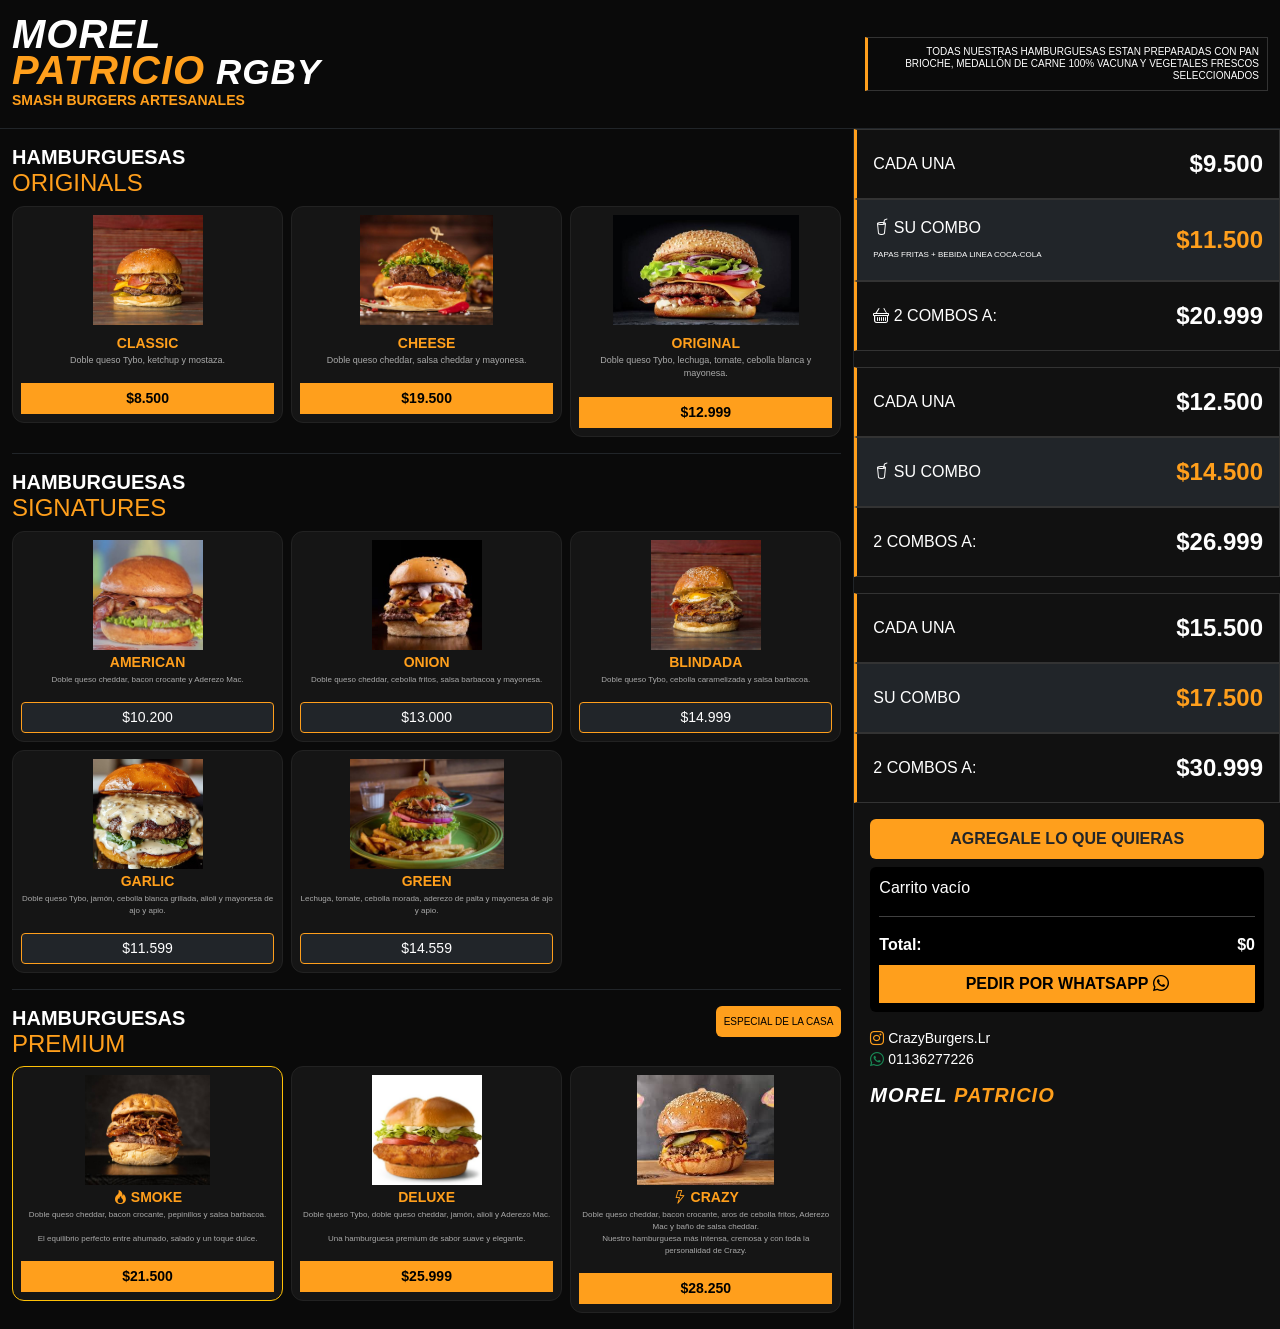
<file: index.html>
<!DOCTYPE html>
<html lang="es">

<head>
    <meta charset="UTF-8">
    <meta name="viewport" content="width=device-width, initial-scale=1">
    <title>Morel Patricio - Burger Smash Artesanales</title>
    <link href="https://cdn.jsdelivr.net/npm/bootstrap@5.3.3/dist/css/bootstrap.min.css" rel="stylesheet">
    <link href="https://cdn.jsdelivr.net/npm/bootstrap-icons@1.11.3/font/bootstrap-icons.css" rel="stylesheet">

    <link href="./estilo/SmashArtesanales.css" rel="stylesheet">

</head>

<body>

    <div class="container-fluid py-3 border-bottom border-dark">
        <div class="row align-items-center">
            <div class="col-8">
                <h1 class="title m-0"><span class="crazy">MOREL</span><br><span class="burgers">PATRICIO<span
                            class="text-white small"> RGBY</span> <i class="bi bi-crown-fill"></i></span></h1>
                <small class="text-orange fw-bold">SMASH BURGERS ARTESANALES</small>
            </div>
            <div class="col-4 text-end">
                <div class="price-box p-2 small" style="font-size:10px;line-height:1.2">
                    TODAS NUESTRAS HAMBURGUESAS ESTAN PREPARADAS CON PAN BRIOCHE, MEDALLÓN DE CARNE 100% VACUNA Y
                    VEGETALES FRESCOS SELECCIONADOS
                </div>
            </div>
        </div>
    </div>

    <div class="container-fluid">
        <div class="row">

            <div class="col-lg-8">

                <div class="py-3">
                    <h5 class="fw-bold m-0">HAMBURGUESAS</h5>
                    <h4 class="text-orange fw-black">ORIGINALS</h4>
                    <div class="row g-2">
                        <div class="col-4">
                            <div class="burger-card p-2 text-center"><img src="./camera/Classic.jpg"
                                    class="w-100"><small class="text-orange fw-bold d-block mt-2">CLASSIC</small>
                                <p style="font-size:9px;color:#aaa">Doble queso Tybo, ketchup y mostaza.</p><button
                                    onclick="add('Classic',8500)" class="btn btn-crazy btn-sm w-100">$8.500</button>
                            </div>
                        </div>
                        <div class="col-4">
                            <div class="burger-card p-2 text-center"><img src="./camera/Cheese.jpg"
                                    class="w-100"><small class="text-orange fw-bold d-block mt-2">CHEESE</small>
                                <p style="font-size:9px;color:#aaa">Doble queso cheddar, salsa cheddar y mayonesa.</p>
                                <button onclick="add('Cheese',19500)"
                                    class="btn btn-crazy btn-sm w-100">$19.500</button>
                            </div>
                        </div>
                        <div class="col-4">
                            <div class="burger-card p-2 text-center"><img src="./camera/Original.jpg"
                                    class="w-100"><small class="text-orange fw-bold d-block mt-2">ORIGINAL</small>
                                <p style="font-size:9px;color:#aaa">Doble queso Tybo, lechuga, tomate, cebolla blanca y
                                    mayonesa.</p><button onclick="add('Original',12999)"
                                    class="btn btn-crazy btn-sm w-100">$12.999</button>
                            </div>
                        </div>
                    </div>
                </div>

                <div class="py-3 border-top border-dark">
                    <h5 class="fw-bold m-0">HAMBURGUESAS</h5>
                    <h4 class="text-orange fw-black">SIGNATURES</h4>
                    <div class="row g-2">
                        <div class="col-4 col-md-2-4">
                            <div class="burger-card p-2 text-center"><img src="./camera/American.jpg"
                                class="w-100"><small class="text-orange fw-bold">AMERICAN</small>
                                <p style="font-size:8px;color:#aaa">Doble queso cheddar, bacon crocante y Aderezo Mac.
                                </p><button onclick="add('American',10200)"
                                    class="btn btn-sm btn-dark w-100 border-orange">$10.200</button>
                            </div>
                        </div>
                        <div class="col-4 col-md-2-4">
                            <div class="burger-card p-2 text-center"><img src="./camera/Onion.jpg"
                                class="w-100"><small class="text-orange fw-bold">ONION</small>
                                <p style="font-size:8px;color:#aaa">Doble queso cheddar, cebolla fritos, salsa barbacoa
                                    y mayonesa.</p><button onclick="add('Onion',13000)"
                                    class="btn btn-sm btn-dark w-100 border-orange">$13.000</button>
                            </div>
                        </div>
                        <div class="col-4 col-md-2-4">
                            <div class="burger-card p-2 text-center"><img src="./camera/Blindada.jpg"
                                class="w-100"><small class="text-orange fw-bold">BLINDADA</small>
                                <p style="font-size:8px;color:#aaa">Doble queso Tybo, cebolla caramelizada y salsa
                                    barbacoa.</p><button onclick="add('Blindada',14999)"
                                    class="btn btn-sm btn-dark w-100 border-orange">$14.999</button>
                            </div>
                        </div>
                        <div class="col-4 col-md-2-4">
                            <div class="burger-card p-2 text-center"><img src="./camera/Garlic.jpg"
                                class="w-100"><small class="text-orange fw-bold">GARLIC</small>
                                <p style="font-size:8px;color:#aaa">Doble queso Tybo, jamón, cebolla blanca grillada,
                                    alioli y mayonesa de ajo y apio.</p><button onclick="add('Garlic',11599)"
                                    class="btn btn-sm btn-dark w-100 border-orange">$11.599</button>
                            </div>
                        </div>
                        <div class="col-4 col-md-2-4">
                            <div class="burger-card p-2 text-center"><img src="./camera/Green.jpg"
                                class="w-100"><small class="text-orange fw-bold">GREEN</small>
                                <p style="font-size:8px;color:#aaa">Lechuga, tomate, cebolla morada, aderezo de palta y
                                    mayonesa de ajo y apio.</p><button onclick="add('Green',14559)"
                                    class="btn btn-sm btn-dark w-100 border-orange">$14.559</button>
                            </div>
                        </div>
                    </div>
                </div>

                <div class="py-3 border-top border-dark">
                    <div class="d-flex justify-content-between">
                        <div>
                            <h5 class="fw-bold m-0">HAMBURGUESAS</h5>
                            <h4 class="text-orange fw-black">PREMIUM <i class="bi bi-crown-fill"></i></h4>
                        </div><span class="badge-premium h-100 align-self-start p-2 rounded">ESPECIAL DE LA CASA</span>
                    </div>
                    <div class="row g-2">
                        <div class="col-4">
                            <div class="burger-card p-2 text-center border-warning"><img src="./camera/Smoke.jpg"
                                class="w-100"><small
                                    class="text-orange fw-bold"><i class="bi bi-fire"></i> SMOKE</small>
                                <p style="font-size:8px;color:#aaa">Doble queso cheddar, bacon crocante, pepinillos y
                                    salsa barbacoa.<br><br>El equilibrio perfecto entre ahumado, salado y un toque
                                    dulce.</p><button onclick="add('Smoke Premium',21500)"
                                    class="btn btn-crazy btn-sm w-100">$21.500</button>
                            </div>
                        </div>
                        <div class="col-4">
                            <div class="burger-card p-2 text-center"><img src="./camera/Deluxe.jpg"
                                class="w-100"><small class="text-orange fw-bold"><i
                                        class="bi bi-crown"></i> DELUXE</small>
                                <p style="font-size:8px;color:#aaa">Doble queso Tybo, doble queso cheddar, jamón, alioli
                                    y Aderezo Mac.<br><br>Una hamburguesa premium de sabor suave y elegante.</p><button
                                    onclick="add('Deluxe Premium',25999)"
                                    class="btn btn-crazy btn-sm w-100">$25.999</button>
                            </div>
                        </div>
                        <div class="col-4">
                            <div class="burger-card p-2 text-center"><img src="./camera/Crazy.jpg"
                                class="w-100"><small class="text-orange fw-bold"><i
                                        class="bi bi-lightning"></i> CRAZY</small>
                                <p style="font-size:8px;color:#aaa">Doble queso cheddar, bacon crocante, aros de cebolla
                                    fritos, Aderezo Mac y baño de salsa cheddar.<br>Nuestro hamburguesa más intensa,
                                    cremosa y con toda la personalidad de Crazy.</p><button
                                    onclick="add('Crazy Premium',28250)"
                                    class="btn btn-crazy btn-sm w-100">$28.250</button>
                            </div>
                        </div>
                    </div>
                </div>

            </div>

            <div class="col-lg-4 bg-black2 border-start border-dark p-0">

                <div class="price-box p-3 d-flex justify-content-between align-items-center"><span><i
                            class="bi bi-burger"></i> CADA UNA</span><span class="fs-4 fw-bold">$9.500</span></div>
                <div class="price-box p-3 d-flex justify-content-between align-items-center bg-dark">
                    <div><i class="bi bi-cup-straw"></i> SU COMBO<br><small style="font-size:8px">PAPAS FRITAS + BEBIDA
                            LINEA COCA-COLA</small></div><span class="fs-4 fw-bold text-orange">$11.500</span>
                </div>
                <div class="price-box p-3 d-flex justify-content-between align-items-center"><span><i
                            class="bi bi-basket"></i> 2 COMBOS A:</span><span class="fs-4 fw-bold">$20.999</span></div>

                <div class="price-box p-3 d-flex justify-content-between align-items-center mt-3"><span><i
                            class="bi bi-burger"></i> CADA UNA</span><span class="fs-4 fw-bold">$12.500</span></div>
                <div class="price-box p-3 d-flex justify-content-between align-items-center bg-dark">
                    <div><i class="bi bi-cup-straw"></i> SU COMBO</div><span
                        class="fs-4 fw-bold text-orange">$14.500</span>
                </div>
                <div class="price-box p-3 d-flex justify-content-between align-items-center"><span>2 COMBOS
                        A:</span><span class="fs-4 fw-bold">$26.999</span></div>

                <div class="price-box p-3 d-flex justify-content-between align-items-center mt-3"><span><i
                            class="bi bi-burger"></i> CADA UNA</span><span class="fs-4 fw-bold">$15.500</span></div>
                <div class="price-box p-3 d-flex justify-content-between align-items-center bg-dark">
                    <div>SU COMBO</div><span class="fs-4 fw-bold text-orange">$17.500</span>
                </div>
                <div class="price-box p-3 d-flex justify-content-between align-items-center"><span>2 COMBOS
                        A:</span><span class="fs-4 fw-bold">$30.999</span></div>

                <div class="p-3">
                    <div class="bg-orange p-2 rounded text-dark fw-bold text-center mb-2"
                        style="background:var(--orange)">AGREGALE LO QUE QUIERAS</div>
                    <div class="card bg-black text-white p-2">
                        <div id="cart">Carrito vacío</div>
                        <hr>
                        <div class="d-flex justify-content-between fw-bold"><span>Total:</span><span
                                id="total">$0</span></div><button class="btn btn-crazy w-100 mt-2"
                            onclick="pedir()">PEDIR POR WHATSAPP <i class="bi bi-whatsapp"></i></button>
                    </div>
                    <div class="mt-3 small"><i class="bi bi-instagram text-orange"></i> CrazyBurgers.Lr <br><i
                            class="bi bi-whatsapp text-success"></i> 01136277226</div>
                    <h5 class="title mt-3"><span class="crazy">MOREL</span> <span class="burgers">PATRICIO</span></h5>
                </div>

            </div>
        </div>
    </div>

    <script src="https://cdn.jsdelivr.net/npm/bootstrap@5.3.3/dist/js/bootstrap.bundle.min.js"></script>

    <script src="./modo/SmashArtesanales.js"></script>

</body>

</html>
</file>
<file: estilo/SmashArtesanales.css>
:root {
    --orange: #ff9f1c;
    --yellow: #ffbf00
}

body {
    background: #0a0a0a;
    color: #fff;
    font-family: 'Anton', sans-serif
}

.bg-black2 {
    background: #111
}

.text-orange {
    color: var(--orange) !important
}

.border-orange {
    border-color: var(--orange) !important
}

.title {
    font-weight: 900;
    letter-spacing: 1px;
    line-height: .9
}

.crazy {
    color: #fff;
    font-style: italic;
    transform: skew(-5deg)
}

.burgers {
    color: var(--orange);
    font-style: italic;
    transform: skew(-5deg)
}

.price-box {
    border: 1px solid #333;
    border-left: 3px solid var(--orange)
}

.burger-card {
    background: #151515;
    border: 1px solid #222;
    border-radius: 12px;
    transition: .2s
}

.burger-card:hover {
    border-color: var(--orange);
    transform: translateY(-3px)
}

.burger-card img {
    height: 110px;
    object-fit: contain
}

.badge-premium {
    background: var(--orange);
    color: #000;
    font-size: 10px
}

.btn-crazy {
    background: var(--orange);
    color: #000;
    font-weight: 900;
    border-radius: 0
}

.btn-crazy:hover {
    background: #fff
}
</file>
